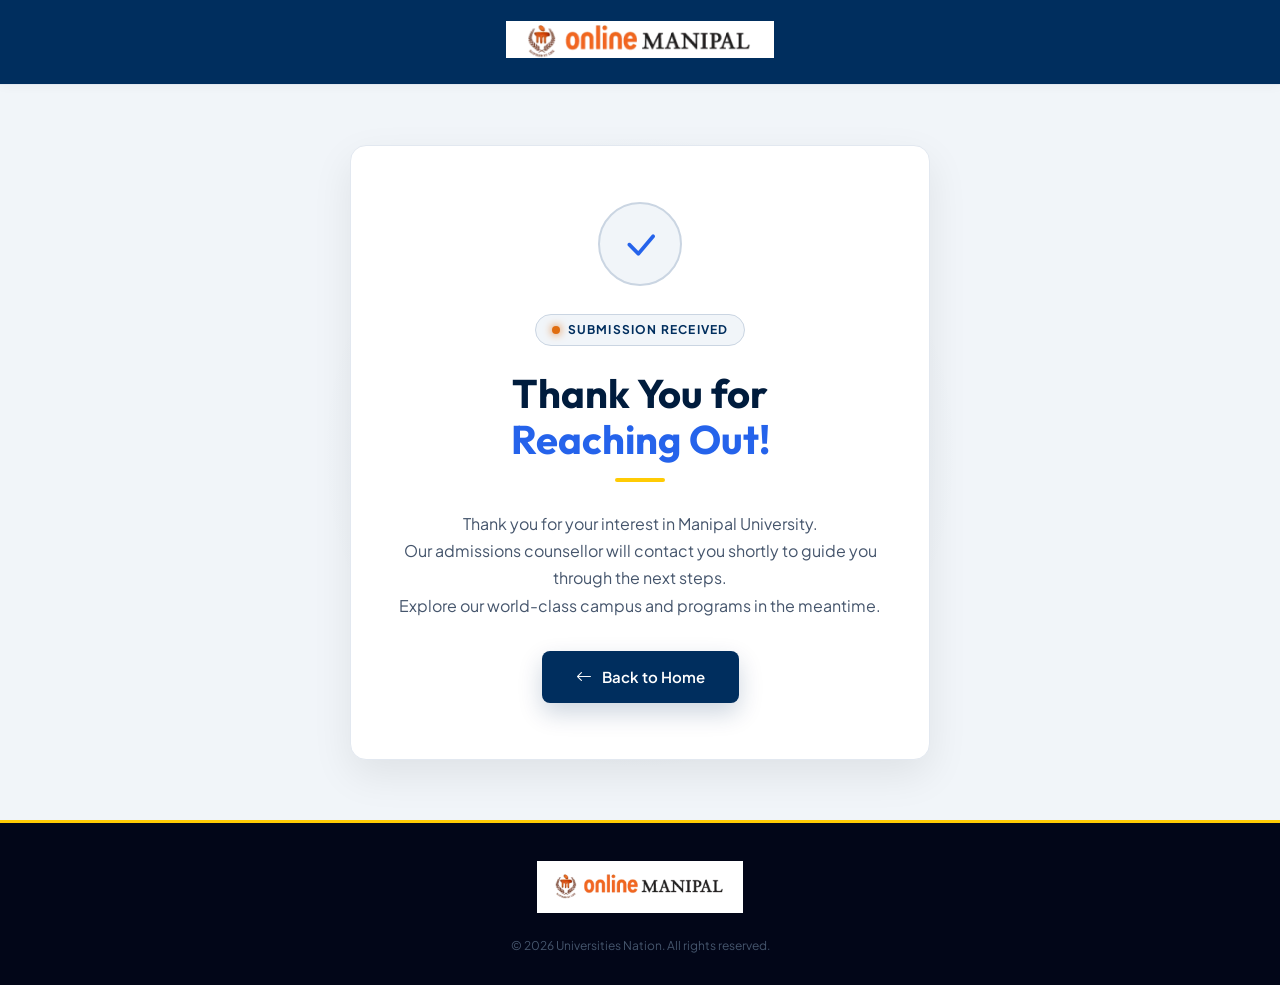
<file: thank-you.html>
<!doctype html>
<html lang="en">

<head>
  <meta charset="UTF-8" />
  <meta name="viewport" content="width=device-width, initial-scale=1.0" />
  <title>Thank You | Manipal Campushala</title>
  <link rel="icon" type="image/webp" href="images/favicon.webp">

  <!-- Google Fonts: Outfit & Plus Jakarta Sans -->
  <link rel="preconnect" href="https://fonts.googleapis.com" />
  <link rel="preconnect" href="https://fonts.gstatic.com" crossorigin />
  <link
    href="https://fonts.googleapis.com/css2?family=Outfit:wght@400;500;600;700;800&family=Plus+Jakarta+Sans:wght@400;500;600;700&display=swap"
    rel="stylesheet" />

  <link rel="stylesheet" href="https://cdn.jsdelivr.net/npm/bootstrap-icons@1.11.3/font/bootstrap-icons.min.css" />
  <link href="https://cdn.jsdelivr.net/npm/bootstrap@5.3.7/dist/css/bootstrap.min.css" rel="stylesheet" />
  <!-- Google Tag Manager -->
  <script>(function (w, d, s, l, i) {
      w[l] = w[l] || []; w[l].push({
        'gtm.start':
          new Date().getTime(), event: 'gtm.js'
      }); var f = d.getElementsByTagName(s)[0],
        j = d.createElement(s), dl = l != 'dataLayer' ? '&l=' + l : ''; j.async = true; j.src =
          'https://www.googletagmanager.com/gtm.js?id=' + i + dl; f.parentNode.insertBefore(j, f);
    })(window, document, 'script', 'dataLayer', 'GTM-PBZR5ZBN');</script>
  <!-- End Google Tag Manager -->
  <style>
    :root {
      --primary-color: #001C3D;
      --secondary-color: #E2E8F0;
      --tertiary-color: #002E5E;
      --quaternary-color: #020618;
      --quinary-color: #45556C;
      --sixth-color: #1D293D;
      --seventh-color: #FFCB04;
      --eight-color: #90A1B9;
      --nine-color: #CAD5E2;
      --tenth-color: #111827;
      --eleventh-color: #18234D;
      --twenth-color: #1D4ED8;
      --blue-color: #2563EB;
      --orange-color: #E06D10;
      --light-blue-color: #F1F5F9;
      --transition: 0.35s ease;
      --shadow: 0 15px 40px rgba(0, 0, 0, 0.08);
      --radius: 16px;
      --container: 1280px;
    }

    * {
      margin: 0;
      padding: 0;
      box-sizing: border-box;
    }

    html {
      scroll-behavior: smooth;
    }

    body {
      font-family: 'Plus Jakarta Sans', sans-serif;
      background: var(--light-blue-color);
      color: var(--quinary-color);
      min-height: 100vh;
      display: flex;
      flex-direction: column;
      overflow-x: hidden;
    }

    .bg-tertiary {
      background-color: var(--tertiary-color) !important;
    }

    img {
      max-width: 100%;
      display: block;
    }

    a {
      text-decoration: none;
      transition: var(--transition);
    }

    /* ── HEADER ── */
    .ty-header {
      background: #ffffff;
      border-bottom: 1px solid var(--secondary-color);
      padding: 18px 0;
      text-align: center;
      box-shadow: 0 2px 10px rgba(0, 0, 0, 0.03);
    }

    .ty-header img {
      height: 48px;
      width: auto;
      display: inline-block;
    }

    /* ── MAIN CONTENT ── */
    .ty-main {
      flex: 1;
      display: flex;
      align-items: center;
      justify-content: center;
      padding: 60px 20px;
      position: relative;
      overflow: hidden;
    }

    .ty-main::before {
      content: '';
      position: absolute;
      width: 650px;
      height: 650px;
      border-radius: 50%;
      background: radial-gradient(circle, rgba(0, 46, 94, 0.08) 0%, transparent 70%);
      top: 50%;
      left: 50%;
      transform: translate(-50%, -50%);
      pointer-events: none;
      z-index: 0;
    }

    .ty-card {
      position: relative;
      z-index: 1;
      background: #ffffff;
      border-radius: var(--radius);
      border: 1px solid var(--secondary-color);
      box-shadow: var(--shadow);
      padding: 56px 48px;
      max-width: 580px;
      width: 100%;
      text-align: center;
    }

    /* ── CHECK ICON ── */
    .ty-icon {
      width: 84px;
      height: 84px;
      border-radius: 50%;
      background: var(--light-blue-color);
      border: 2px solid var(--nine-color);
      display: flex;
      align-items: center;
      justify-content: center;
      margin: 0 auto 28px;
      animation: pop-in 0.6s cubic-bezier(0.34, 1.56, 0.64, 1) both;
    }

    .ty-icon i {
      font-size: 40px;
      color: var(--blue-color);
      line-height: 1;
    }

    @keyframes pop-in {
      from {
        transform: scale(0.5);
        opacity: 0;
      }

      to {
        transform: scale(1);
        opacity: 1;
      }
    }

    /* ── TAG LINE ── */
    .ty-tag {
      display: inline-flex;
      align-items: center;
      gap: 8px;
      background: var(--light-blue-color);
      color: var(--tertiary-color);
      font-family: 'Plus Jakarta Sans', sans-serif;
      font-size: 12px;
      font-weight: 700;
      letter-spacing: 1.2px;
      text-transform: uppercase;
      padding: 6px 16px;
      border-radius: 30px;
      border: 1px solid var(--nine-color);
      margin-bottom: 24px;
    }

    .ty-tag .dot {
      width: 8px;
      height: 8px;
      border-radius: 50%;
      background: var(--orange-color);
      box-shadow: 0 0 8px var(--orange-color);
    }

    /* ── HEADING ── */
    .ty-heading {
      font-family: 'Outfit', sans-serif;
      font-size: 40px;
      font-weight: 700;
      line-height: 1.15;
      color: var(--primary-color);
      margin-bottom: 16px;
    }

    .ty-heading span {
      color: var(--blue-color);
    }

    /* ── BODY TEXT ── */
    .ty-body {
      font-family: 'Plus Jakarta Sans', sans-serif;
      font-size: 16px;
      color: var(--quinary-color);
      line-height: 1.7;
      margin-bottom: 32px;
    }

    /* ── DIVIDER ── */
    .ty-divider {
      width: 50px;
      height: 4px;
      background: var(--seventh-color);
      border-radius: 30px;
      margin: 0 auto 28px;
    }

    /* ── BACK BUTTON ── */
    .ty-back-btn {
      display: inline-flex;
      align-items: center;
      gap: 10px;
      padding: 14px 34px;
      background: var(--tertiary-color);
      color: #ffffff;
      border-radius: 8px;
      font-family: 'Plus Jakarta Sans', sans-serif;
      font-size: 15px;
      font-weight: 600;
      box-shadow: 0 10px 25px rgba(0, 46, 94, 0.2);
      transition: var(--transition);
    }

    .ty-back-btn i {
      font-size: 16px;
      transition: transform 0.3s ease;
    }

    .ty-back-btn:hover {
      background: var(--primary-color);
      color: #ffffff;
      transform: translateY(-2px);
      box-shadow: 0 14px 30px rgba(0, 28, 61, 0.3);
    }

    .ty-back-btn:hover i {
      transform: translateX(-4px);
    }

    /* ── FOOTER ── */
    .ty-footer {
      background: var(--quaternary-color);
      padding: 30px 20px;
      text-align: center;
      border-top: 3px solid var(--seventh-color);
    }

    .ty-footer-logo {
      display: inline-flex;
      align-items: center;
      justify-content: center;
      padding: 8px 18px;
      border-radius: 8px;
      margin-bottom: 16px;
    }

    .ty-footer-logo img {
      height: 36px;
      width: auto;
      display: inline-block;
    }

    .ty-footer-address {
      font-family: 'Plus Jakarta Sans', sans-serif;
      font-size: 13px;
      color: var(--eight-color);
      line-height: 1.6;
      margin-bottom: 10px;
    }

    .ty-footer-copy {
      font-family: 'Plus Jakarta Sans', sans-serif;
      font-size: 12px;
      color: var(--quinary-color);
      margin: 0;
    }

    /* ── RESPONSIVE ── */
    @media (max-width: 767px) {
      .ty-header img {
        height: 40px;
      }

      .ty-card {
        padding: 40px 24px;
      }

      .ty-icon {
        width: 72px;
        height: 72px;
        margin-bottom: 20px;
      }

      .ty-icon i {
        font-size: 32px;
      }

      .ty-heading {
        font-size: 30px;
      }

      .ty-body {
        font-size: 15px;
        margin-bottom: 24px;
      }
    }

    @media (max-width: 480px) {
      .ty-card {
        padding: 32px 18px;
      }

      .ty-heading {
        font-size: 26px;
      }

      .ty-body {
        font-size: 14px;
      }

      .ty-back-btn {
        width: 100%;
        justify-content: center;
        padding: 12px 20px;
      }
    }
  </style>
</head>

<body>
  <!-- Google Tag Manager (noscript) -->
  <noscript><iframe src="https://www.googletagmanager.com/ns.html?id=GTM-PBZR5ZBN" height="0" width="0"
      style="display:none;visibility:hidden"></iframe></noscript>
  <!-- End Google Tag Manager (noscript) -->
  <!-- ── HEADER ── -->
  <header class="ty-header bg-tertiary">
    <a href="index.html" class="bg-white p-2">
      <img src="./images/image 4.webp" alt="" />
    </a>
  </header>

  <!-- ── MAIN ── -->
  <main class="ty-main">
    <div class="ty-card">
      <!-- Check icon -->
      <div class="ty-icon">
        <i class="bi bi-check-lg"></i>
      </div>

      <!-- Tag -->
      <div class="ty-tag">
        <span class="dot"></span>
        Submission Received
      </div>

      <!-- Heading -->
      <h1 class="ty-heading">
        Thank You for<br />
        <span>Reaching Out!</span>
      </h1>

      <!-- Divider -->
      <div class="ty-divider"></div>

      <!-- Body -->
      <p class="ty-body">
        Thank you for your interest in Manipal University.<br />
        Our admissions counsellor will contact you shortly to guide you through the next steps.<br />
        Explore our world-class campus and programs in the meantime.
      </p>

      <!-- Action Button -->
      <a href="index.html" class="ty-back-btn">
        <i class="bi bi-arrow-left"></i> Back to Home
      </a>
    </div>
  </main>

  <!-- ── FOOTER ── -->
  <footer class="ty-footer">
    <div class="ty-footer-logo">
      <a href="index.html" class="bg-white p-2">
        <img src="./images/image 4.webp" alt="" />
      </a>
    </div>
    <p class="ty-footer-copy">© 2026 Universities Nation. All rights reserved.</p>
  </footer>
</body>

</html>
</file>
